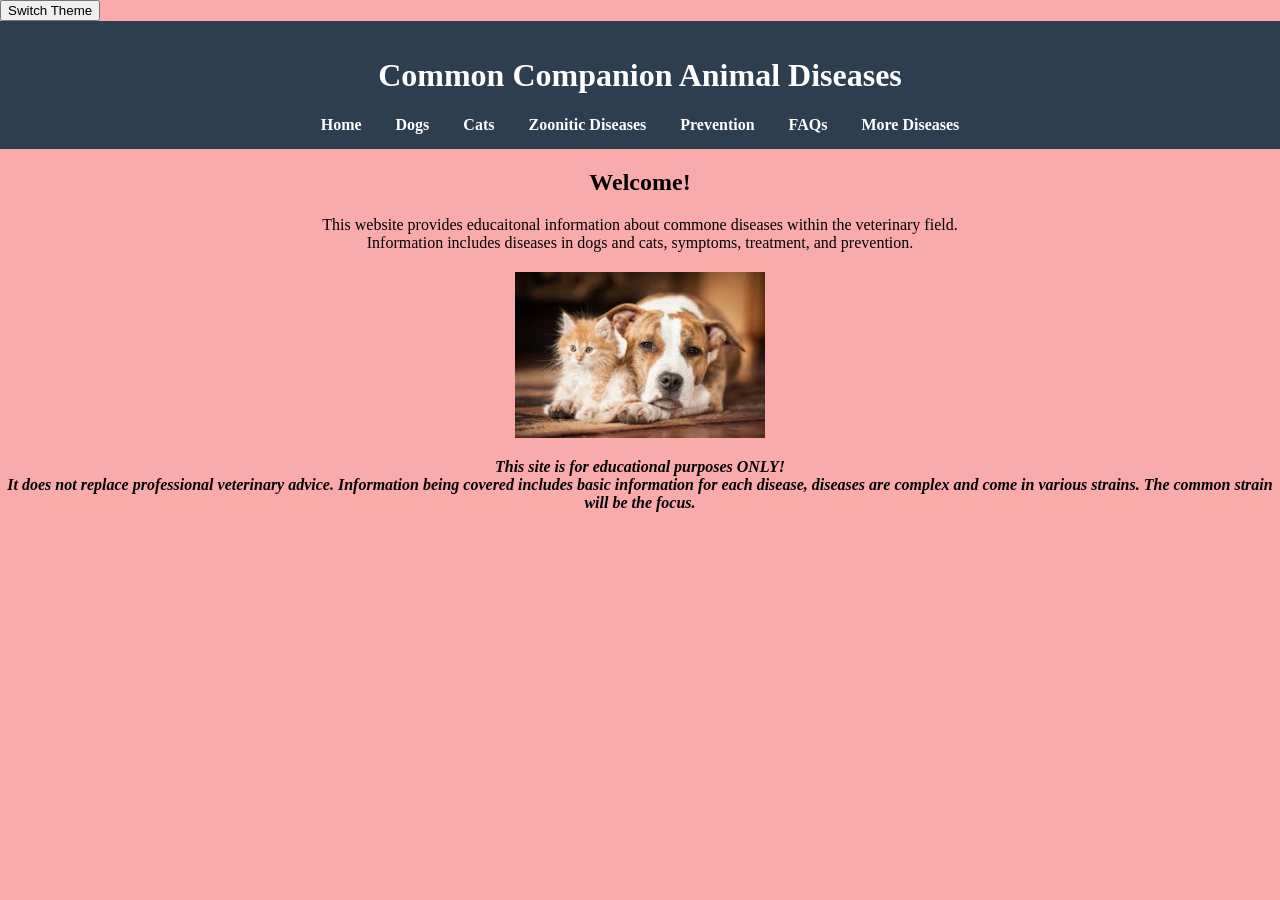
<file: index.html>
<!DOCTYPE html>
<html lang="en">
    <head>
        <title>Companion Animal Diseases</title>
        <link rel="stylesheet" href="style.css">
        <script src="script.js" defer></script>
    </head>
    <body>
        <button id="themeBtn">Switch Theme</button>
        <header>
        <h1>Common Companion Animal Diseases</h1>
            <nav>
                <a href="index.html">Home</a>
                <a href="canine.html">Dogs</a>
                <a href="feline.html">Cats</a>
                <a href="zoonotic.html">Zoonitic Diseases</a>
                <a href="prevention.html">Prevention</a>
                <a href="faq.html">FAQs</a>
                <a href="https://www.merckvetmanual.com/?cfile=htm/bc/110504.htm&gad_source=1&gclid=Cj0KCQiAvvO7BhC-ARIsAGFyToWyxx5CYqswA-J42R8pdXru7ePLR2W_ZBQR2l1YgfdMLON8spEQO5caAkGhEALw_wcB&gclsrc=aw.ds">More Diseases</a>
            </nav>
            </header>
            <div class="intro">
                <h2>Welcome!</h2>
                    <p>This website provides educaitonal information about commone diseases within the veterinary field.<br>
                    Information includes diseases in dogs and cats, symptoms, treatment, and prevention.<br></p>
                    <img src="Index.jpg" alt="Cat and Dog" class="in-img">
            <footer>
                <p><strong><em>This site is for educational purposes ONLY! <br>
                It does not replace professional veterinary advice.
                Information being covered includes basic information for each disease, diseases are complex and come in various strains.
                The common strain will be the focus.</em></strong></p>
            </footer>
            </div>
    </body>
</html>
</file>
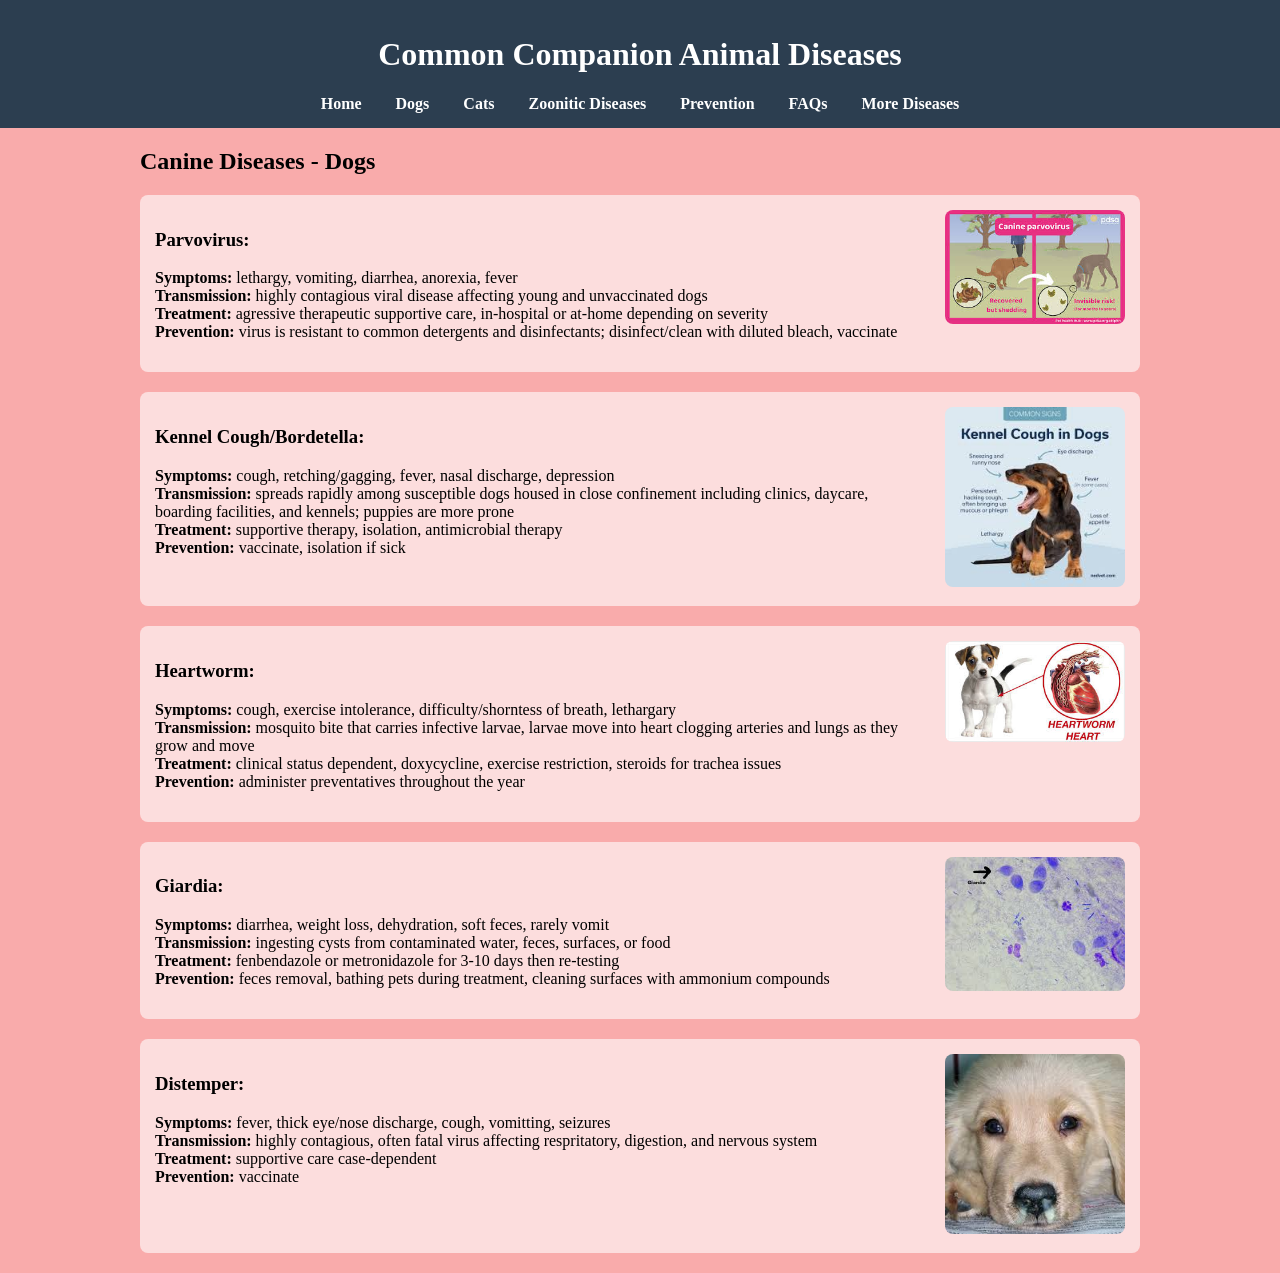
<file: canine.html>
<!DOCTYPE html>
<html lang="en">
    <head>
        <title>Companion Animal Diseases</title>
        <link rel="stylesheet" href="style.css">
        <script src="script.js" defer></script>
    </head>
    <body>
        <header>
        <h1>Common Companion Animal Diseases</h1>
            <nav>
                <a href="index.html">Home</a>
                <a href="canine.html">Dogs</a>
                <a href="feline.html">Cats</a>
                <a href="zoonotic.html">Zoonitic Diseases</a>
                <a href="prevention.html">Prevention</a>
                <a href="faq.html">FAQs</a>
                <a href="https://www.merckvetmanual.com/?cfile=htm/bc/110504.htm&gad_source=1&gclid=Cj0KCQiAvvO7BhC-ARIsAGFyToWyxx5CYqswA-J42R8pdXru7ePLR2W_ZBQR2l1YgfdMLON8spEQO5caAkGhEALw_wcB&gclsrc=aw.ds">More Diseases</a>
            </nav>
            </header>
        <section>
        <h2>Canine Diseases - Dogs</h2>
        <div class="disease">
            <div class="disease-text">
            <h3>Parvovirus:</h3>
            <ul>
                <li><strong>Symptoms:</strong> lethargy, vomiting, diarrhea, anorexia, fever </li>
                <li><strong>Transmission:</strong> highly contagious viral disease affecting young and unvaccinated dogs</li>
                <li><strong>Treatment:</strong> agressive therapeutic supportive care, in-hospital or at-home depending on severity</li>
                <li><strong>Prevention:</strong> virus is resistant to common detergents and disinfectants; disinfect/clean with diluted bleach, vaccinate</li>
            </ul>
            </div>
                <div class="disease-image">
                    <img src="Parvo.jpg" alt="Parvovirus in Dogs">
                </div>
            </div>
            <div class="disease">
            <div class="disease-text">
            <h3>Kennel Cough/Bordetella:</h3>
            <ul>
                <li><strong>Symptoms:</strong> cough, retching/gagging, fever, nasal discharge, depression</li>
                <li><strong>Transmission:</strong> spreads rapidly among susceptible dogs housed in close confinement including clinics, daycare, boarding facilities, and kennels; puppies are more prone</li>
                <li><strong>Treatment:</strong> supportive therapy, isolation, antimicrobial therapy</li>
                <li><strong>Prevention:</strong> vaccinate, isolation if sick</li>
            </ul>
            </div>
                <div class="disease-image">
                    <img src="KC.jpg" alt="Kennel Cough in Dogs">
                </div>
            </div>
            <div class="disease">
            <div class="disease-text">
            <h3>Heartworm:</h3>
            <ul>
                <li><strong>Symptoms:</strong> cough, exercise intolerance, difficulty/shorntess of breath, lethargary </li>
                <li><strong>Transmission:</strong> mosquito bite that carries infective larvae, larvae move into heart clogging arteries and lungs as they grow and move</li>
                <li><strong>Treatment:</strong> clinical status dependent, doxycycline, exercise restriction, steroids for trachea issues</li>
                <li><strong>Prevention:</strong> administer preventatives throughout the year</li>
            </ul>
            </div>
                <div class="disease-image">
                    <img src="HW.jpg" alt="Heartworm in Dogs">
                </div>
            </div>
            <div class="disease">
            <div class="disease-text">
            <h3>Giardia:</h3>
            <ul>
                <li><strong>Symptoms:</strong> diarrhea, weight loss, dehydration, soft feces, rarely vomit</li>
                <li><strong>Transmission:</strong> ingesting cysts from contaminated water, feces, surfaces, or food</li>
                <li><strong>Treatment:</strong> fenbendazole or metronidazole for 3-10 days then re-testing</li>
                <li><strong>Prevention:</strong> feces removal, bathing pets during treatment, cleaning surfaces with ammonium compounds</li>
            </ul>
            </div>
                <div class="disease-image">
                    <img src="G.jpg" alt="Giardia in Dogs">
                </div>
            </div>
            <div class="disease">
            <div class="disease-text">
            <h3>Distemper:</h3>
            <ul>
                <li><strong>Symptoms:</strong> fever, thick eye/nose discharge, cough, vomitting, seizures</li>
                <li><strong>Transmission:</strong> highly contagious, often fatal virus affecting respritatory, digestion, and nervous system</li>
                <li><strong>Treatment:</strong> supportive care case-dependent</li>
                <li><strong>Prevention:</strong> vaccinate</li>
            </ul>
            </div>
                <div class="disease-image">
                    <img src="DT.jpg" alt="Distemper in Dogs">
                </div>
            </div>
        </section>
        </body>
        </html>
</file>
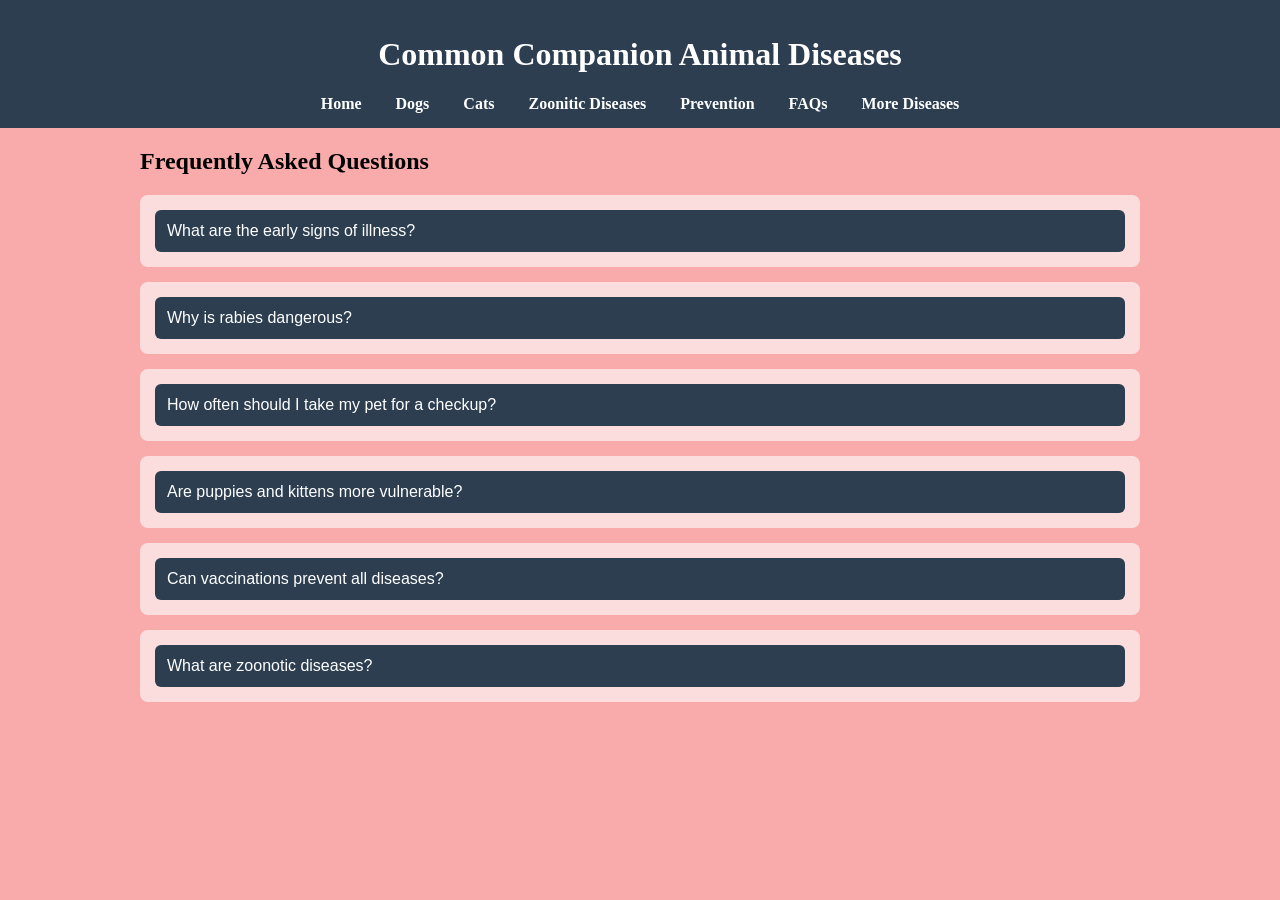
<file: faq.html>
<!DOCTYPE html>
<html lang="en">
    <head>
        <title>Companion Animal Diseases</title>
        <link rel="stylesheet" href="style.css">
        <script src="script.js" defer></script>
    </head>
    <body>
        <header>
        <h1>Common Companion Animal Diseases</h1>
            <nav>
                <a href="index.html">Home</a>
                <a href="canine.html">Dogs</a>
                <a href="feline.html">Cats</a>
                <a href="zoonotic.html">Zoonitic Diseases</a>
                <a href="prevention.html">Prevention</a>
                <a href="faq.html">FAQs</a>
                <a href="https://www.merckvetmanual.com/?cfile=htm/bc/110504.htm&gad_source=1&gclid=Cj0KCQiAvvO7BhC-ARIsAGFyToWyxx5CYqswA-J42R8pdXru7ePLR2W_ZBQR2l1YgfdMLON8spEQO5caAkGhEALw_wcB&gclsrc=aw.ds">More Diseases</a>
            </nav>
            </header>
        <section>
            <h2>Frequently Asked Questions</h2>

            <div class="faq-item">
                <button class="faq-question">
                     What are the early signs of illness?
                </button>
                <div class="faq-answer">
                 Lethargy, loss of appetite, vomiting, diarrhea, coughing, or behavior changes.
                </div>
                </div>

                <div class="faq-item">
                <button class="faq-question">
                    Why is rabies dangerous?
                </button>
                <div class="faq-answer">
                 Rabies is a fatal disease that affects the nervous system and can be transmitted to humans.
                </div>
                </div>

                <div class="faq-item">
                <button class="faq-question">
                      How often should I take my pet for a checkup?
                </button>
                <div class="faq-answer">
                     At least once a year, or more frequently for young, senior, or sick animals.
                </div>
                </div>

                <div class="faq-item">
                <button class="faq-question">
                    Are puppies and kittens more vulnerable?
                </button>
                <div class="faq-answer">
                     Yes, their immune systems are not fully developed, making them more susceptible.
                </div>
                </div>

                <div class="faq-item">
                <button class="faq-question">
                    Can vaccinations prevent all diseases?
                </button>
                <div class="faq-answer">
                    No, but they greatly reduce the risk and severity of many serious diseases.
                </div>
                </div>
                <div class="faq-item">
                <button class="faq-question">
                    What are zoonotic diseases?
                </button>
                <div class="faq-answer">
                 Diseases that can be transmitted from animals to humans.
                 </div>
                 </div>
    </section>
    </body>
    </html>
</file>
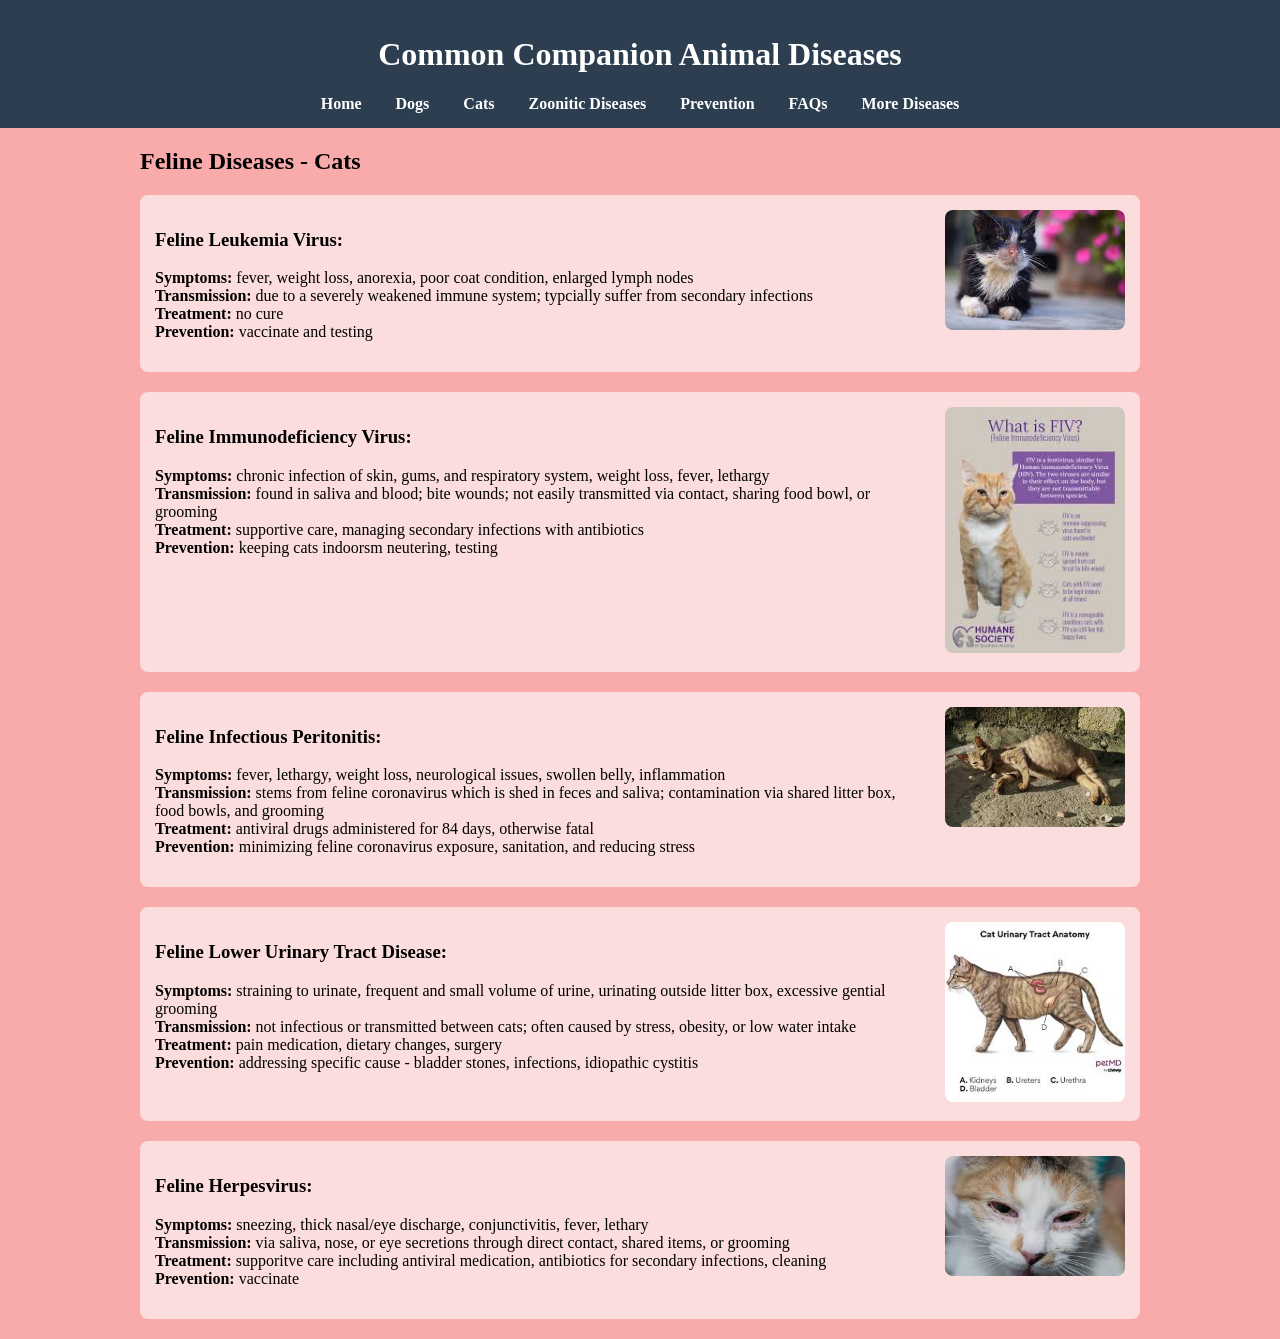
<file: feline.html>
<!DOCTYPE html>
<html lang="en">
    <head>
        <title>Companion Animal Diseases</title>
        <link rel="stylesheet" href="style.css">
        <script src="script.js" defer></script>
    </head>
    <body>
        <header>
        <h1>Common Companion Animal Diseases</h1>
            <nav>
                <a href="index.html">Home</a>
                <a href="canine.html">Dogs</a>
                <a href="feline.html">Cats</a>
                <a href="zoonotic.html">Zoonitic Diseases</a>
                <a href="prevention.html">Prevention</a>
                <a href="faq.html">FAQs</a>
                <a href="https://www.merckvetmanual.com/?cfile=htm/bc/110504.htm&gad_source=1&gclid=Cj0KCQiAvvO7BhC-ARIsAGFyToWyxx5CYqswA-J42R8pdXru7ePLR2W_ZBQR2l1YgfdMLON8spEQO5caAkGhEALw_wcB&gclsrc=aw.ds">More Diseases</a>
            </nav>
            </header>
            <section>
               <h2>Feline Diseases - Cats</h2>
        <div class="disease">
            <div class="disease-text">
            <h3>Feline Leukemia Virus:</h3>
            <ul>
                <li><strong>Symptoms:</strong> fever, weight loss, anorexia, poor coat condition, enlarged lymph nodes</li>
                <li><strong>Transmission:</strong> due to a severely weakened immune system; typcially suffer from secondary infections</li>
                <li><strong>Treatment:</strong> no cure</li>
                <li><strong>Prevention:</strong> vaccinate and testing</li>
            </ul>
            </div>
                <div class="disease-image">
                    <img src="FL.jpg" alt="Feline Leukemia in Cats">
                </div>
                </div>
            <div class="disease">
            <div class="disease-text">
            <h3>Feline Immunodeficiency Virus:</h3>
            <ul>
                <li><strong>Symptoms:</strong> chronic infection of skin, gums, and respiratory system, weight loss, fever, lethargy</li>
                <li><strong>Transmission:</strong> found in saliva and blood; bite wounds; not easily transmitted via contact, sharing food bowl, or grooming</li>
                <li><strong>Treatment:</strong> supportive care, managing secondary infections with antibiotics</li>
                <li><strong>Prevention:</strong> keeping cats indoorsm neutering, testing</li>
            </ul>
            </div>
                <div class="disease-image">
                    <img src="FIV.jpg" alt="Feline Immunodeficiency in Cats">
                </div>
            </div>
            <div class="disease">
            <div class="disease-text">
            <h3>Feline Infectious Peritonitis:</h3>
            <ul>
                <li><strong>Symptoms:</strong> fever, lethargy, weight loss, neurological issues, swollen belly, inflammation</li>
                <li><strong>Transmission:</strong> stems from feline coronavirus which is shed in feces and saliva; contamination via shared litter box, food bowls, and grooming</li>
                <li><strong>Treatment:</strong> antiviral drugs administered for 84 days, otherwise fatal</li>
                <li><strong>Prevention:</strong> minimizing feline coronavirus exposure, sanitation, and reducing stress</li>
            </ul>
            </div>
                <div class="disease-image">
                    <img src="FIP.jpg" alt="Feline Infectious Peritonitis in Cats">
                </div>
            </div>
            <div class="disease">
            <div class="disease-text">
            <h3>Feline Lower Urinary Tract Disease:</h3>
            <ul>
                <li><strong>Symptoms:</strong> straining to urinate, frequent and small volume of urine, urinating outside litter box, excessive gential grooming</li>
                <li><strong>Transmission:</strong> not infectious or transmitted between cats; often caused by stress, obesity, or low water intake</li>
                <li><strong>Treatment:</strong> pain medication, dietary changes, surgery</li>
                <li><strong>Prevention:</strong> addressing specific cause - bladder stones, infections, idiopathic cystitis</li>
            </ul>
            </div>
                <div class="disease-image">
                    <img src="FLU.jpg" alt="Feline Lower Urinary Tract Disease in Cats">
                </div>
            </div>
            <div class="disease">
            <div class="disease-text">
            <h3>Feline Herpesvirus:</h3>
            <ul>
                <li><strong>Symptoms:</strong> sneezing, thick nasal/eye discharge, conjunctivitis, fever, lethary</li>
                <li><strong>Transmission:</strong> via saliva, nose, or eye secretions through direct contact, shared items, or grooming</li>
                <li><strong>Treatment:</strong> supporitve care including antiviral medication, antibiotics for secondary infections, cleaning</li>
                <li><strong>Prevention:</strong> vaccinate</li>
            </ul>
            </div>
                <div class="disease-image">
                    <img src="H.jpg" alt="Feline Herpevirus in Cats">
                </div>
            </div>
            </section>
            </body>
            </html>
</file>
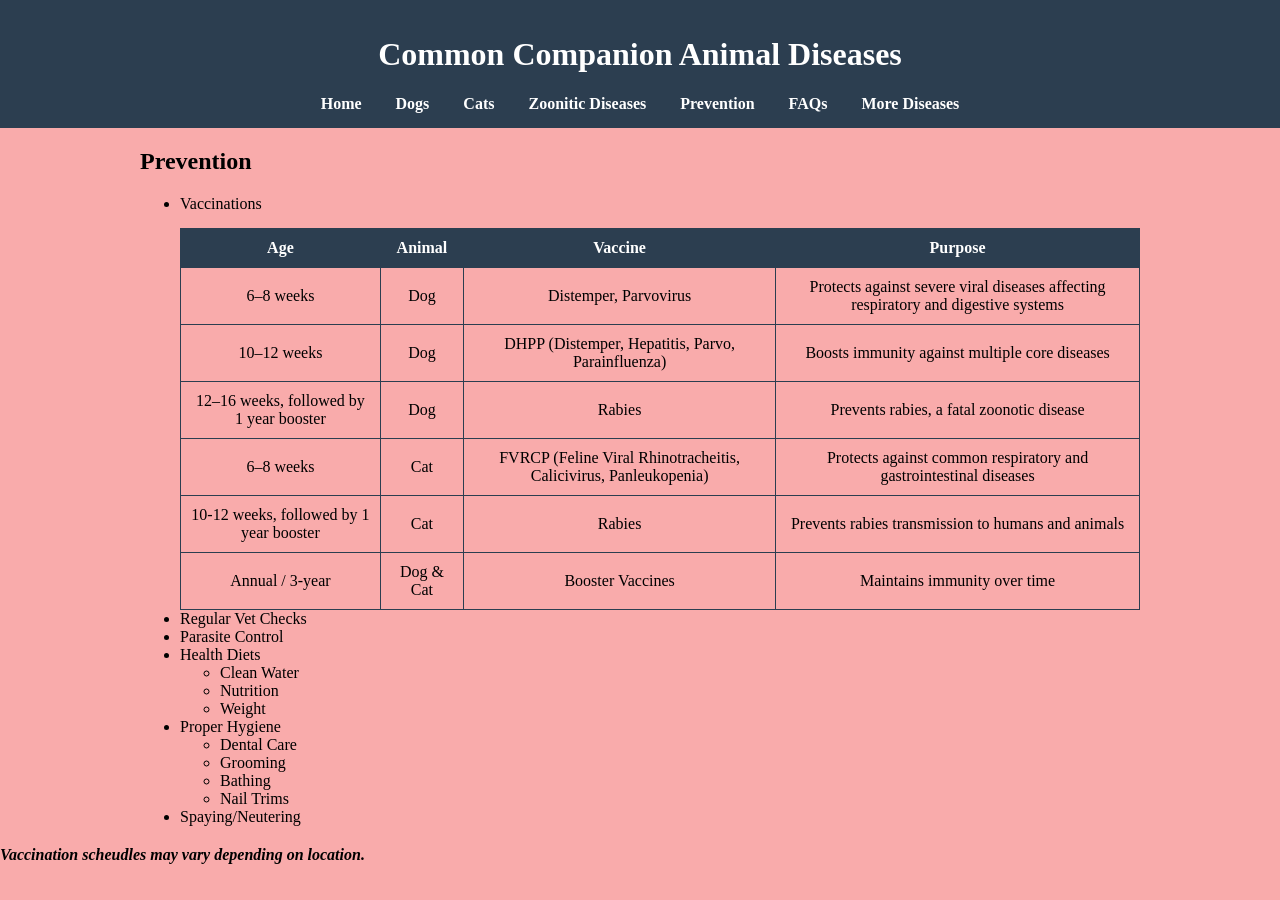
<file: prevention.html>
<!DOCTYPE html>
<html lang="en">
    <head>
        <title>Companion Animal Diseases</title>
        <link rel="stylesheet" href="style.css">
        <script src="script.js" defer></script>
    </head>
    <body>
        <header>
        <h1>Common Companion Animal Diseases</h1>
            <nav>
                <a href="index.html">Home</a>
                <a href="canine.html">Dogs</a>
                <a href="feline.html">Cats</a>
                <a href="zoonotic.html">Zoonitic Diseases</a>
                <a href="prevention.html">Prevention</a>
                <a href="faq.html">FAQs</a>
                <a href="https://www.merckvetmanual.com/?cfile=htm/bc/110504.htm&gad_source=1&gclid=Cj0KCQiAvvO7BhC-ARIsAGFyToWyxx5CYqswA-J42R8pdXru7ePLR2W_ZBQR2l1YgfdMLON8spEQO5caAkGhEALw_wcB&gclsrc=aw.ds">More Diseases</a>
            </nav>
            </header>
        <section>
            <h2>Prevention</h2>
            <div class="prevention">
            <ul>
                <li>Vaccinations</li>
                        <table class="vaccine-table">
                            <tr>
                                <th>Age</th>
                                <th>Animal</th>
                                <th>Vaccine</th>
                                <th>Purpose</th>
                            </tr>

                            <tr>
                                <td>6–8 weeks</td>
                                <td>Dog</td>
                                <td>Distemper, Parvovirus</td>
                                <td>Protects against severe viral diseases affecting respiratory and digestive systems</td>
                            </tr>
                            <tr>
                                <td>10–12 weeks</td>
                                <td>Dog</td>
                                <td>DHPP (Distemper, Hepatitis, Parvo, Parainfluenza)</td>
                                <td>Boosts immunity against multiple core diseases</td>
                            </tr>
                            <tr>
                                <td>12–16 weeks, followed by 1 year booster</td>
                                <td>Dog</td>
                                <td>Rabies</td>
                                <td>Prevents rabies, a fatal zoonotic disease</td>
                            </tr>
                            <tr>
                                <td>6–8 weeks</td>
                                <td>Cat</td>
                                <td>FVRCP (Feline Viral Rhinotracheitis, Calicivirus, Panleukopenia)</td>
                                <td>Protects against common respiratory and gastrointestinal diseases</td>
                            </tr>
                            <tr>
                                <td>10-12 weeks, followed by 1 year booster</td>
                                <td>Cat</td>
                                <td>Rabies</td>
                                <td>Prevents rabies transmission to humans and animals</td>
                            </tr>
                            <tr>
                                <td>Annual / 3-year</td>
                                <td>Dog & Cat</td>
                                <td>Booster Vaccines</td>
                                <td>Maintains immunity over time</td>
                            </tr>
                    </table>
                <li>Regular Vet Checks</li>
                <li>Parasite Control</li>
                <li>Health Diets</li>
                    <ul>
                        <li>Clean Water</li>
                        <li>Nutrition</li>
                        <li>Weight</li>
                    </ul>
                <li>Proper Hygiene</li>
                    <ul>
                        <li>Dental Care</li>
                        <li>Grooming</li>
                        <li>Bathing</li>
                        <li>Nail Trims</li>
                    </ul>
                <li>Spaying/Neutering</li>
            </ul>
        </div>
        </section>
        <footer>
            <p><strong><em>Vaccination scheudles may vary depending on location.</em></strong></p>
        </footer>
        </body>
        </html>
</file>
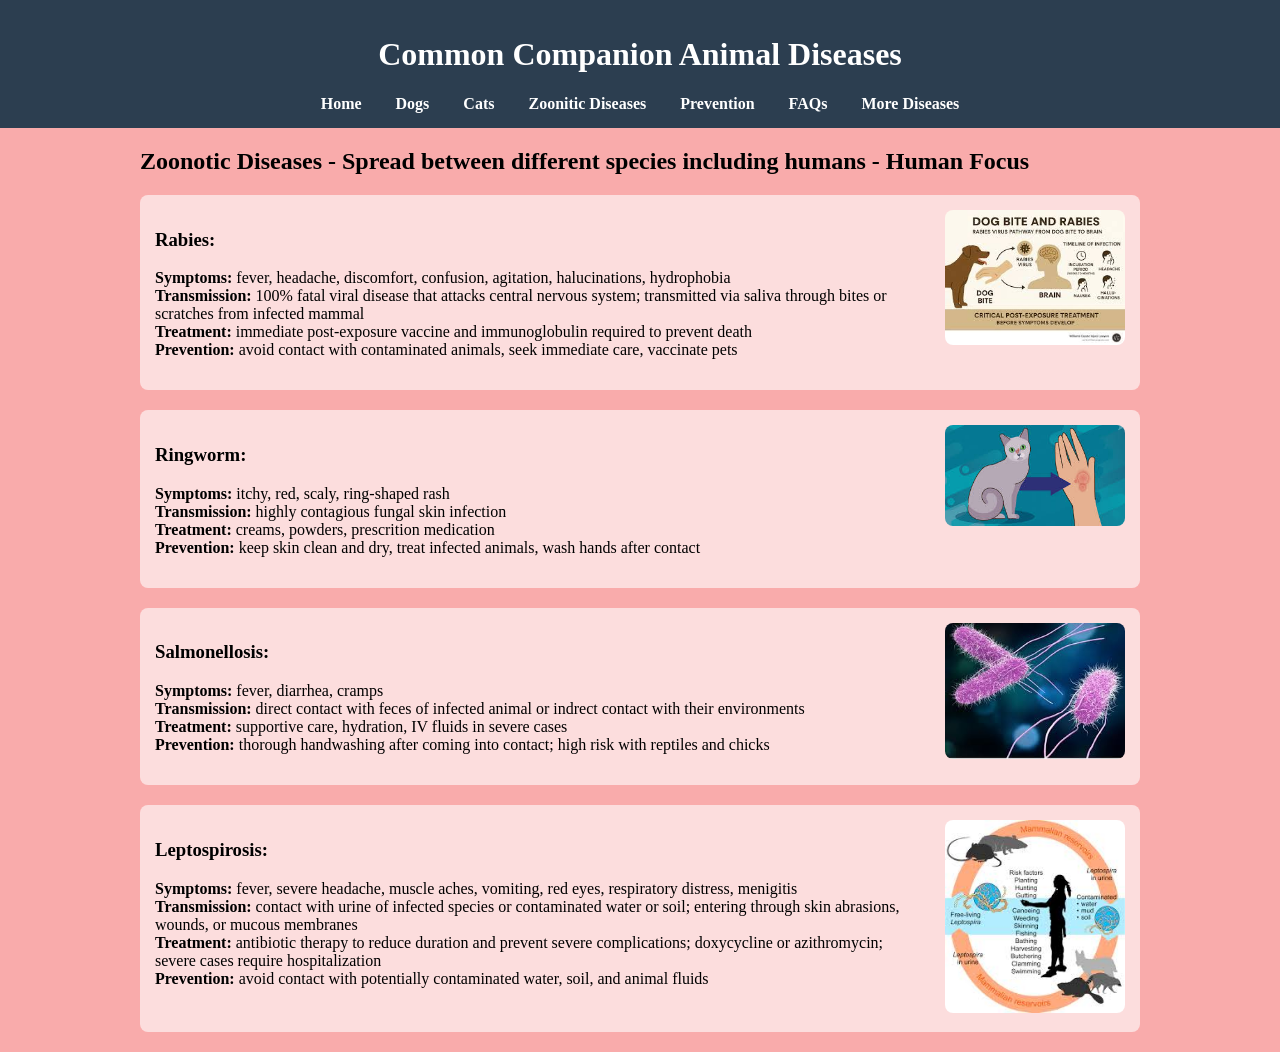
<file: zoonotic.html>
<!DOCTYPE html>
<html lang="en">
    <head>
        <title>Companion Animal Diseases</title>
        <link rel="stylesheet" href="style.css">
        <script src="script.js" defer></script>
    </head>
    <body>
        <header>
        <h1>Common Companion Animal Diseases</h1>
            <nav>
                <a href="index.html">Home</a>
                <a href="canine.html">Dogs</a>
                <a href="feline.html">Cats</a>
                <a href="zoonotic.html">Zoonitic Diseases</a>
                <a href="prevention.html">Prevention</a>
                <a href="faq.html">FAQs</a>
                <a href="https://www.merckvetmanual.com/?cfile=htm/bc/110504.htm&gad_source=1&gclid=Cj0KCQiAvvO7BhC-ARIsAGFyToWyxx5CYqswA-J42R8pdXru7ePLR2W_ZBQR2l1YgfdMLON8spEQO5caAkGhEALw_wcB&gclsrc=aw.ds">More Diseases</a>
            </nav>
            </header>
            <section>
        <h2>Zoonotic Diseases - Spread between different species including humans - Human Focus</h2>
        <div class="disease">
            <div class="disease-text">
            <h3>Rabies:</h3>
            <ul>
                <li><strong>Symptoms:</strong> fever, headache, discomfort, confusion, agitation, halucinations, hydrophobia</li>
                <li><strong>Transmission:</strong> 100% fatal viral disease that attacks central nervous system; transmitted via saliva through bites or scratches from infected mammal</li>
                <li><strong>Treatment:</strong> immediate post-exposure vaccine and immunoglobulin required to prevent death</li>
                <li><strong>Prevention:</strong> avoid contact with contaminated animals, seek immediate care, vaccinate pets</li>
            </ul>
            </div>
                <div class="disease-image">
                    <img src="Rabies.jpg" alt="Rabie Transmisison">
                </div>
            </div>
            <div class="disease">
            <div class="disease-text">
            <h3>Ringworm:</h3>
            <ul>
                <li><strong>Symptoms:</strong> itchy, red, scaly, ring-shaped rash</li>
                <li><strong>Transmission:</strong> highly contagious fungal skin infection</li>
                <li><strong>Treatment:</strong> creams, powders, prescrition medication</li>
                <li><strong>Prevention:</strong> keep skin clean and dry, treat infected animals, wash hands after contact</li>
            </ul>
            </div>
                <div class="disease-image">
                    <img src="RingW.jpg" alt="Ringworm">
                </div>
            </div>
            <div class="disease">
            <div class="disease-text">
            <h3>Salmonellosis:</h3>
            <ul>
                <li><strong>Symptoms:</strong> fever, diarrhea, cramps</li>
                <li><strong>Transmission:</strong> direct contact with feces of infected animal or indrect contact with their environments</li>
                <li><strong>Treatment:</strong> supportive care, hydration, IV fluids in severe cases</li>
                <li><strong>Prevention:</strong> thorough handwashing after coming into contact; high risk with reptiles and chicks</li>
            </ul>
            </div>
                <div class="disease-image">
                    <img src="Sal.jpg" alt="Salmonella Bacteria">
                </div>
            </div>
            <div class="disease">
            <div class="disease-text">
            <h3>Leptospirosis:</h3>
            <ul>
                <li><strong>Symptoms:</strong> fever, severe headache, muscle aches, vomiting, red eyes, respiratory distress, menigitis</li>
                <li><strong>Transmission:</strong> contact with urine of infected species or contaminated water or soil; entering through skin abrasions, wounds, or mucous membranes</li>
                <li><strong>Treatment:</strong> antibiotic therapy to reduce duration and prevent severe complications; doxycycline or azithromycin; severe cases require hospitalization</li>
                <li><strong>Prevention:</strong> avoid contact with potentially contaminated water, soil, and animal fluids</li>
            </ul>
            </div>
                <div class="disease-image">
                    <img src="Lepto.jpg" alt="Leptospirosis Transmission">
                </div>
            </div>
        </div>
        </section>
        </body>
        </html>
</file>
<file: style.css>
body {
    font-family: Georgia;
    margin: 0;
    background-color: #f9abab;
    color: black;
}
header {
    background: #2c3e50;
    color: white;
    padding: 15px;
    text-align: center;
    position: sticky;
    top: 0;
    z-index: 1000;
}
nav {
    margin-top: 10px;
}
nav a {
    color: white;
    margin: 0 15px;
    text-decoration: none;
    font-weight: bold;
}
nav a:hover {
    color: #f9abab;
}
section {
    width: 90%;
    max-width: 1000px;
    margin: 20px auto;
    text-align: left; 
}
.disease {
    display: flex;
    justify-content: space-between;
    align-items: flex-start;
    gap: 20px;

    background: rgba(255, 255, 255, 0.6);
    padding: 15px;
    margin-bottom: 20px;
    border-radius: 8px;
}
.disease ul {
    flex: 1;
    padding-left: 0;
    list-style: none;
}
.disease-image {
    flex-shrink: 0;
}
.disease-image img {
    width: 180px;
    border-radius: 8px;
}
.intro {
    text-align: center;
    margin: 0 auto;
}
.in-img {
    display: block;
    margin: 20px auto;
    width: 250px;
}
.vaccine-table {
    width: 100%;
    border-collapse: collapse;
    margin-top: 15px;
}
.vaccine-table th,
.vaccine-table td {
    border: 1px solid #2c3e50;
    padding: 10px;
    text-align: center;
    vertical-align: middle;
}
.vaccine-table th {
    background-color: #2c3e50;
    color: white;
}
.faq {
    max-width: 800px;
    margin: auto;
}
.faq-question {
    width: 100%;
    padding: 12px;
    text-align: left;
    background-color: #2c3e50;
    color: white;
    border: none;
    cursor: pointer;
    border-radius: 6px;
    font-size: 16px;
}
.faq-answer {
    display: none;
    max-height: 0;
    overflow: hidden;
    opacity: 0;
    transition: max-height 0.4s ease, opacity 0.3s ease;
    margin-top: 10px;
    padding: 0 10px;
    background: #f4f4f4;
    border-left: 3px solid #2c3e50;
    border-radius: 6px;
}
.faq-item.active .faq-answer {
    display: block;
    max-height: 200px;
    opacity: 1;
    padding: 10px;
}
.faq-item {
    background: rgba(255, 255, 255, 0.6);
    margin: 15px 0;
    padding: 15px;
    border-radius: 8px;
    transition: 0.2s;
}
.faq-item:hover {
    transform: scale(1.01);
}
body.dark-mode {
    background-color: #121212;
    color: white;
}
body.dark-mode section {
    background-color: transparent;
}
body.dark-mode .disease {
    background: rgba(255,255,255,0.1);
}
body.dark-mode nav a {
    color: white;
}
</file>
